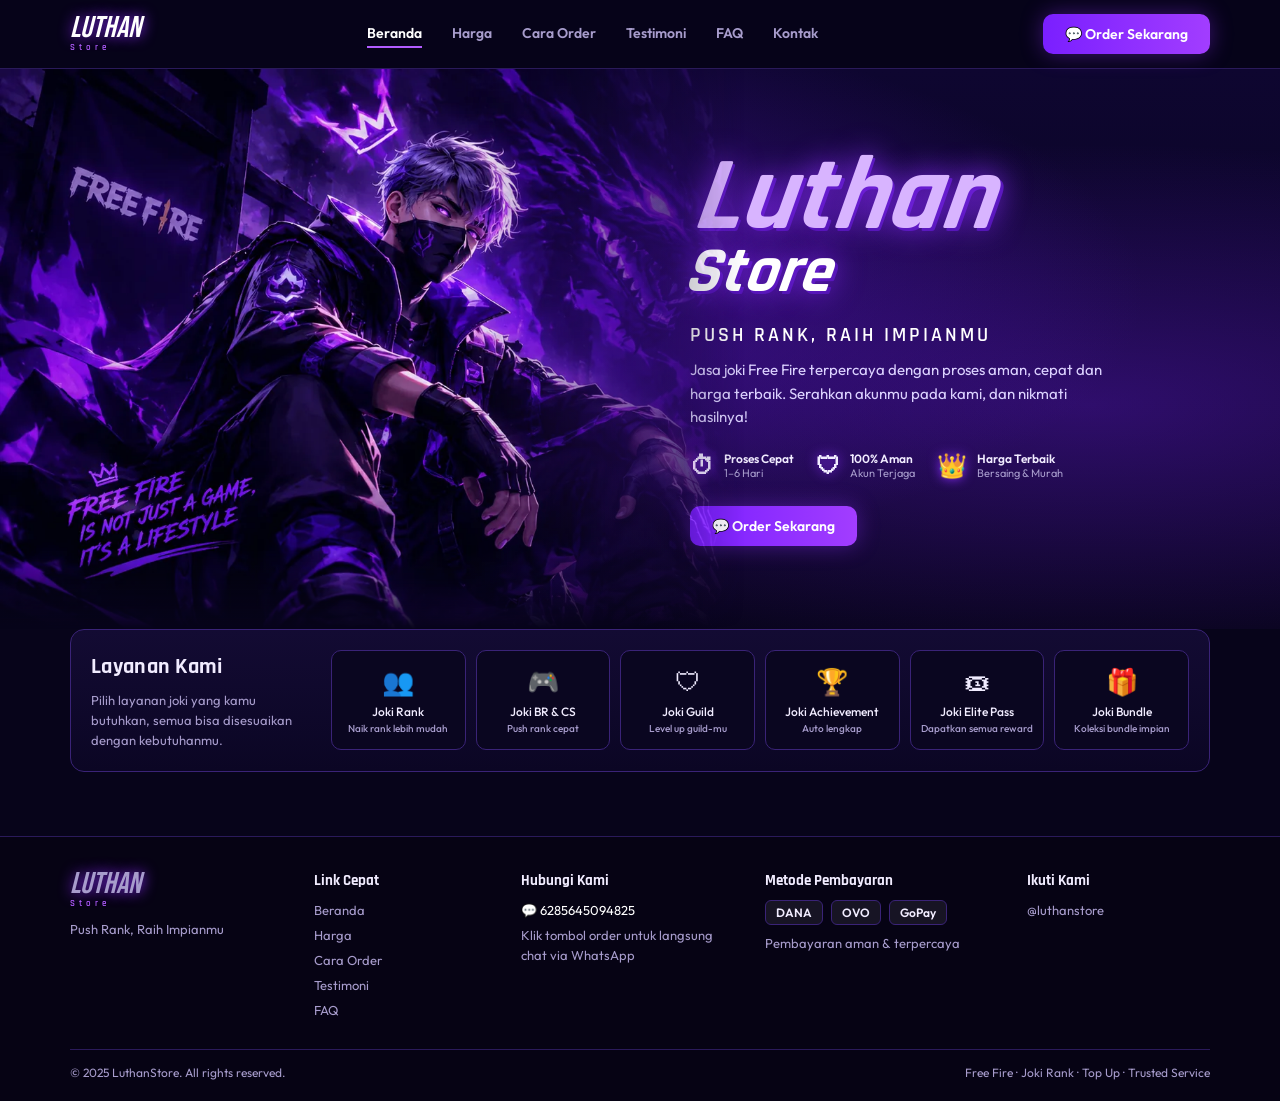
<file: index.html>
<!DOCTYPE html>
<html lang="id">
<head>
<meta charset="UTF-8">
<meta name="viewport" content="width=device-width, initial-scale=1">
<title>Luthan Store – Push Rank, Raih Impianmu</title>
<meta name="description" content="Jasa joki Free Fire terpercaya. Proses aman, cepat, harga terbaik.">
<link rel="preconnect" href="https://fonts.googleapis.com">
<link href="https://fonts.googleapis.com/css2?family=Rajdhani:wght@500;600;700&family=Outfit:wght@400;500;600&family=Bebas+Neue&display=swap" rel="stylesheet">
<link rel="stylesheet" href="style.css">
</head>
<body>
<header><div class="wrap"><nav>
 <a href="#beranda" class="logo">Luthan<small>Store</small></a>
 <div class="links" id="links">
  <a href="#beranda" class="on">Beranda</a><a href="#harga">Harga</a><a href="#order">Cara Order</a><a href="#testimoni">Testimoni</a><a href="#faq">FAQ</a><a href="#kontak">Kontak</a>
 </div>
 <a class="btn nav-cta wa" href="#">💬 Order Sekarang</a>
 <button class="burger" id="burger" aria-label="Buka menu">☰</button>
</nav></div></header>

<main>
<div class="page active" id="page-beranda">
<div class="hero">
    <img class="char" src="hero-karakter.webp" alt="Karakter LuthanStore">
 <div class="tag">Free Fire is not just a game, it's a lifestyle</div>
 <div class="wrap"><div class="hbox">
  <h1>Luthan<span>Store</span></h1>
  <h2>PUSH RANK, RAIH IMPIANMU</h2>
  <p>Jasa joki Free Fire terpercaya dengan proses aman, cepat dan harga terbaik. Serahkan akunmu pada kami, dan nikmati hasilnya!</p>
  <div class="feat">
   <div><i>⏱</i><span>Proses Cepat<small>1–6 Hari</small></span></div>
   <div><i>🛡</i><span>100% Aman<small>Akun Terjaga</small></span></div>
   <div><i>👑</i><span>Harga Terbaik<small>Bersaing &amp; Murah</small></span></div>
  </div>
  <a class="btn wa" href="#">💬 Order Sekarang</a>
 </div></div>
</div>

<section style="padding-top:0"><div class="wrap">
 <div class="panel svc">
  <div><h3>Layanan Kami</h3><p>Pilih layanan joki yang kamu butuhkan, semua bisa disesuaikan dengan kebutuhanmu.</p></div>
  <div class="sg">
   <div><i>👥</i>Joki Rank<small>Naik rank lebih mudah</small></div>
   <div><i>🎮</i>Joki BR &amp; CS<small>Push rank cepat</small></div>
   <div><i>🛡</i>Joki Guild<small>Level up guild-mu</small></div>
   <div><i>🏆</i>Joki Achievement<small>Auto lengkap</small></div>
   <div><i>🎟</i>Joki Elite Pass<small>Dapatkan semua reward</small></div>
   <div><i>🎁</i>Joki Bundle<small>Koleksi bundle impian</small></div>
  </div>
 </div>
</div></section>

</div>

<div class="page" id="page-harga">
<section><div class="wrap">
 <h2 class="ttl">Daftar Harga Joki Free Fire</h2>
 <p class="sub">Harga bisa berubah sewaktu-waktu. Untuk pemesanan dan info lebih lanjut, langsung hubungi admin.</p>
 <div class="price" id="priceGrid"></div>
</div></section>

</div>

<div class="page" id="page-order">
<section><div class="wrap">
 <h2 class="ttl">Cara Order</h2><p class="sub">Empat langkah mudah, semuanya lewat WhatsApp.</p>
 <ol class="steps">
  <li>Pilih paket di halaman Harga, lalu klik "Order via WhatsApp".</li>
  <li>Kirim data akun yang diminta admin lewat chat.</li>
  <li>Lakukan pembayaran lewat DANA, OVO, GoPay.</li>
  <li>Joki dikerjakan dan kamu menerima kabar progresnya sampai selesai.</li>
 </ol>
</div></section>
<section style="padding-top:0"><div class="wrap"><div class="row">
 <div class="panel card why" style="grid-column:1/-1;grid-template-columns:1.1fr 1fr">
  <div><h3>Kenapa Pilih LuthanStore?</h3><p>Kami bukan sekadar jasa joki biasa. Kami hadir untuk membantu kamu mencapai rank impian dengan cara yang aman, cepat, dan terpercaya.</p><a class="btn wa" href="#" style="padding:8px 20px">Tentang Kami</a></div>
  <div class="stats">
   <div><i>👥</i><span><b>100+</b><small>Akun Selesai</small></span></div>
   <div><i>🛡</i><span><b>98%</b><small>Pelanggan Puas</small></span></div>
   <div><i>🕒</i><span><b>24/7</b><small>Fast Respon</small></span></div>
  </div>
 </div>
</div></div></section>

</div>

<div class="page" id="page-testimoni">
<section><div class="wrap"><div class="row" style="grid-template-columns:1.3fr 1fr">
 <div class="panel card">
  <div class="sl"><h3 style="margin:0">Testimoni Pelanggan</h3><div><button id="prev" aria-label="Sebelumnya">‹</button><button id="next" aria-label="Berikutnya">›</button></div></div>
  <div class="tm" id="tm"></div>
  <div class="dots" id="dots"></div>
 </div>
 <div class="panel card sec">
  <i>🛡</i>
  <div><h3>Keamanan Akun Kamu</h3><p>Kami sangat mengutamakan keamanan akunmu. Setiap akun akan dijaga dengan sistem yang aman dan tidak akan kami salahgunakan.</p>
  <ul class="ck" style="font-size:13px;gap:6px"><li>Tidak menggunakan cheat</li><li>Tidak mengubah data akun</li><li>Private &amp; aman 100%</li><li>Bisa ganti password setelah selesai</li></ul></div>
 </div>
</div></div></section>

</div>

<div class="page" id="page-faq">
<section><div class="wrap">
 <h2 class="ttl">FAQ</h2><p class="sub">Pertanyaan yang paling sering ditanyakan.</p>
 <details><summary>Bagaimana cara order?</summary><p>Klik tombol "Order via WhatsApp", pilih paket, kirim data akun lewat chat, lalu lakukan pembayaran. Joki langsung kami proses.</p></details>
 <details><summary>Apakah akun saya aman?</summary><p>Aman. Kami tidak memakai cheat dan tidak mengubah data akun. Kamu juga bisa ganti password setelah pesanan selesai.</p></details>
 <details><summary>Berapa lama prosesnya?</summary><p>Tergantung paket, mulai dari 1–2 hari sampai 3–5 hari. Estimasi tertera di tiap kartu harga.</p></details>
 <details><summary>Metode pembayaran apa yang tersedia?</summary><p>DANA, OVO, GoPay.</p></details>
</div></section>
</div>

<div class="page" id="page-kontak">
<section><div class="wrap">
 <h2 class="ttl">Kontak</h2><p class="sub">Admin fast respon, siap membantu 24/7.</p>
 <div class="row" style="grid-template-columns:1fr 1fr">
  <div class="panel card"><h3>Hubungi Kami</h3><p>Klik tombol di bawah untuk chat langsung via WhatsApp.</p><a class="btn wa" href="#">💬 6285645094825</a></div>
  <div class="panel card"><h3>Metode Pembayaran</h3><div class="pay"><span>DANA</span><span>OVO</span><span>GoPay</span></div><p style="margin-top:14px">Instagram: <a href="https://instagram.com/luthanstore" target="_blank" rel="noopener" style="color:var(--p2)">@luthanstore</a></p></div>
 </div>
</div></section>
</div>
</main>

<footer><div class="wrap">
 <div class="fg">
  <div><a href="#beranda" class="logo">Luthan<small>Store</small></a><p style="margin-top:10px">Push Rank, Raih Impianmu</p></div>
  <div><h4>Link Cepat</h4><a href="#beranda">Beranda</a><a href="#harga">Harga</a><a href="#order">Cara Order</a><a href="#testimoni">Testimoni</a><a href="#faq">FAQ</a></div>
  <div><h4>Hubungi Kami</h4><a class="wa" href="#" style="color:#fff">💬 6285645094825</a><p>Klik tombol order untuk langsung chat via WhatsApp</p></div>
  <div><h4>Metode Pembayaran</h4><div class="pay"><span>DANA</span><span>OVO</span><span>GoPay</span></div><p style="margin-top:8px">Pembayaran aman &amp; terpercaya</p></div>
  <div><h4>Ikuti Kami</h4><a href="https://instagram.com/luthanstore" target="_blank" rel="noopener">@luthanstore</a></div>
 </div>
 <div class="cp"><span>© 2025 LuthanStore. All rights reserved.</span><span>Free Fire · Joki Rank · Top Up · Trusted Service</span></div>
</div></footer>

<script src="data.js"></script>
<script src="main.js"></script>
</body>
</html>
</file>
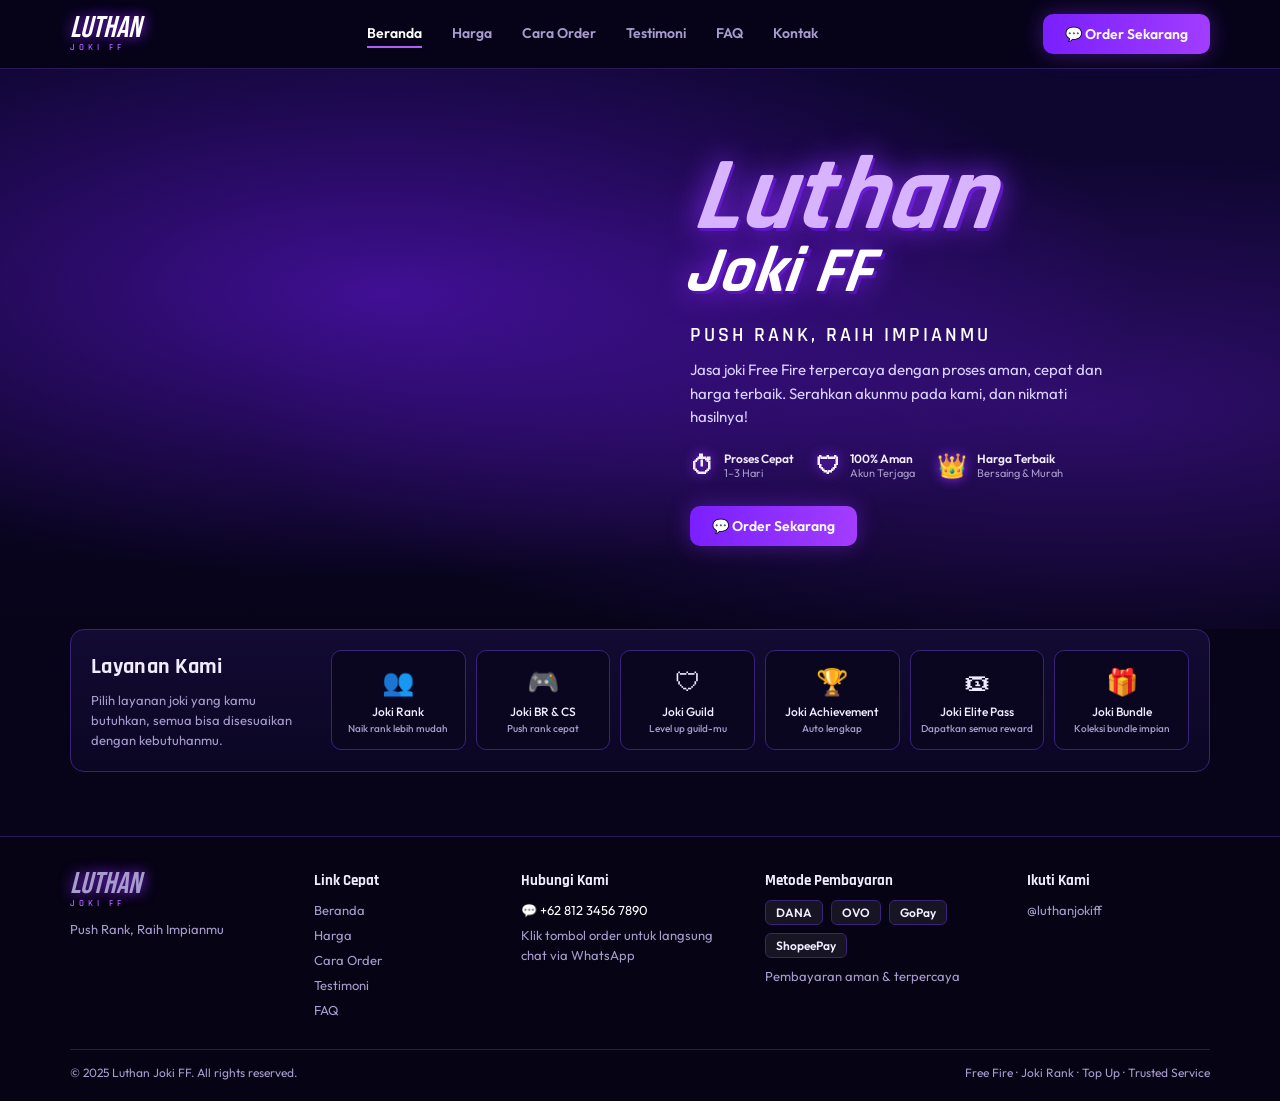
<file: index (1).html>
<!DOCTYPE html>
<html lang="id">
<head>
<meta charset="UTF-8">
<meta name="viewport" content="width=device-width, initial-scale=1">
<title>Luthan Joki FF – Push Rank, Raih Impianmu</title>
<meta name="description" content="Jasa joki Free Fire terpercaya. Proses aman, cepat, harga terbaik.">
<link rel="preconnect" href="https://fonts.googleapis.com">
<link href="https://fonts.googleapis.com/css2?family=Rajdhani:wght@500;600;700&family=Outfit:wght@400;500;600&family=Bebas+Neue&display=swap" rel="stylesheet">
<link rel="stylesheet" href="style.css">
</head>
<body>
<header><div class="wrap"><nav>
 <a href="#beranda" class="logo">Luthan<small>JOKI FF</small></a>
 <div class="links" id="links">
  <a href="#beranda" class="on">Beranda</a><a href="#harga">Harga</a><a href="#order">Cara Order</a><a href="#testimoni">Testimoni</a><a href="#faq">FAQ</a><a href="#kontak">Kontak</a>
 </div>
 <a class="btn nav-cta wa" href="#">💬 Order Sekarang</a>
 <button class="burger" id="burger" aria-label="Buka menu">☰</button>
</nav></div></header>

<main>
<div class="page active" id="page-beranda">
<div class="hero">
 <div class="tag">Free Fire is not just a game, it's a lifestyle</div>
 <div class="wrap"><div class="hbox">
  <h1>Luthan<span>Joki FF</span></h1>
  <h2>PUSH RANK, RAIH IMPIANMU</h2>
  <p>Jasa joki Free Fire terpercaya dengan proses aman, cepat dan harga terbaik. Serahkan akunmu pada kami, dan nikmati hasilnya!</p>
  <div class="feat">
   <div><i>⏱</i><span>Proses Cepat<small>1–3 Hari</small></span></div>
   <div><i>🛡</i><span>100% Aman<small>Akun Terjaga</small></span></div>
   <div><i>👑</i><span>Harga Terbaik<small>Bersaing &amp; Murah</small></span></div>
  </div>
  <a class="btn wa" href="#">💬 Order Sekarang</a>
 </div></div>
</div>

<section style="padding-top:0"><div class="wrap">
 <div class="panel svc">
  <div><h3>Layanan Kami</h3><p>Pilih layanan joki yang kamu butuhkan, semua bisa disesuaikan dengan kebutuhanmu.</p></div>
  <div class="sg">
   <div><i>👥</i>Joki Rank<small>Naik rank lebih mudah</small></div>
   <div><i>🎮</i>Joki BR &amp; CS<small>Push rank cepat</small></div>
   <div><i>🛡</i>Joki Guild<small>Level up guild-mu</small></div>
   <div><i>🏆</i>Joki Achievement<small>Auto lengkap</small></div>
   <div><i>🎟</i>Joki Elite Pass<small>Dapatkan semua reward</small></div>
   <div><i>🎁</i>Joki Bundle<small>Koleksi bundle impian</small></div>
  </div>
 </div>
</div></section>

</div>

<div class="page" id="page-harga">
<section><div class="wrap">
 <h2 class="ttl">Daftar Harga Joki Free Fire</h2>
 <p class="sub">Harga bisa berubah sewaktu-waktu. Untuk pemesanan dan info lebih lanjut, langsung hubungi admin.</p>
 <div class="price" id="priceGrid"></div>
</div></section>

</div>

<div class="page" id="page-order">
<section><div class="wrap">
 <h2 class="ttl">Cara Order</h2><p class="sub">Empat langkah mudah, semuanya lewat WhatsApp.</p>
 <ol class="steps">
  <li>Pilih paket di halaman Harga, lalu klik "Order via WhatsApp".</li>
  <li>Kirim data akun yang diminta admin lewat chat.</li>
  <li>Lakukan pembayaran lewat DANA, OVO, GoPay, atau ShopeePay.</li>
  <li>Joki dikerjakan dan kamu menerima kabar progresnya sampai selesai.</li>
 </ol>
</div></section>
<section style="padding-top:0"><div class="wrap"><div class="row">
 <div class="panel card why" style="grid-column:1/-1;grid-template-columns:1.1fr 1fr">
  <div><h3>Kenapa Pilih Luthan Joki FF?</h3><p>Kami bukan sekadar jasa joki biasa. Kami hadir untuk membantu kamu mencapai rank impian dengan cara yang aman, cepat, dan terpercaya.</p><a class="btn wa" href="#" style="padding:8px 20px">Tentang Kami</a></div>
  <div class="stats">
   <div><i>👥</i><span><b>100+</b><small>Akun Selesai</small></span></div>
   <div><i>🛡</i><span><b>98%</b><small>Pelanggan Puas</small></span></div>
   <div><i>🕒</i><span><b>24/7</b><small>Fast Respon</small></span></div>
  </div>
 </div>
</div></div></section>

</div>

<div class="page" id="page-testimoni">
<section><div class="wrap"><div class="row" style="grid-template-columns:1.3fr 1fr">
 <div class="panel card">
  <div class="sl"><h3 style="margin:0">Testimoni Pelanggan</h3><div><button id="prev" aria-label="Sebelumnya">‹</button><button id="next" aria-label="Berikutnya">›</button></div></div>
  <div class="tm" id="tm"></div>
  <div class="dots" id="dots"></div>
 </div>
 <div class="panel card sec">
  <i>🛡</i>
  <div><h3>Keamanan Akun Kamu</h3><p>Kami sangat mengutamakan keamanan akunmu. Setiap akun akan dijaga dengan sistem yang aman dan tidak akan kami salahgunakan.</p>
  <ul class="ck" style="font-size:13px;gap:6px"><li>Tidak menggunakan cheat</li><li>Tidak mengubah data akun</li><li>Private &amp; aman 100%</li><li>Bisa ganti password setelah selesai</li></ul></div>
 </div>
</div></div></section>

</div>

<div class="page" id="page-faq">
<section><div class="wrap">
 <h2 class="ttl">FAQ</h2><p class="sub">Pertanyaan yang paling sering ditanyakan.</p>
 <details><summary>Bagaimana cara order?</summary><p>Klik tombol "Order via WhatsApp", pilih paket, kirim data akun lewat chat, lalu lakukan pembayaran. Joki langsung kami proses.</p></details>
 <details><summary>Apakah akun saya aman?</summary><p>Aman. Kami tidak memakai cheat dan tidak mengubah data akun. Kamu juga bisa ganti password setelah pesanan selesai.</p></details>
 <details><summary>Berapa lama prosesnya?</summary><p>Tergantung paket, mulai dari 1–2 hari sampai 2–4 hari. Estimasi tertera di tiap kartu harga.</p></details>
 <details><summary>Metode pembayaran apa yang tersedia?</summary><p>DANA, OVO, GoPay, dan ShopeePay.</p></details>
</div></section>
</div>

<div class="page" id="page-kontak">
<section><div class="wrap">
 <h2 class="ttl">Kontak</h2><p class="sub">Admin fast respon, siap membantu 24/7.</p>
 <div class="row" style="grid-template-columns:1fr 1fr">
  <div class="panel card"><h3>Hubungi Kami</h3><p>Klik tombol di bawah untuk chat langsung via WhatsApp.</p><a class="btn wa" href="#">💬 +62 812 3456 7890</a></div>
  <div class="panel card"><h3>Metode Pembayaran</h3><div class="pay"><span>DANA</span><span>OVO</span><span>GoPay</span><span>ShopeePay</span></div><p style="margin-top:14px">Instagram: <a href="https://instagram.com/luthanjokiff" target="_blank" rel="noopener" style="color:var(--p2)">@luthanjokiff</a></p></div>
 </div>
</div></section>
</div>
</main>

<footer><div class="wrap">
 <div class="fg">
  <div><a href="#beranda" class="logo">Luthan<small>JOKI FF</small></a><p style="margin-top:10px">Push Rank, Raih Impianmu</p></div>
  <div><h4>Link Cepat</h4><a href="#beranda">Beranda</a><a href="#harga">Harga</a><a href="#order">Cara Order</a><a href="#testimoni">Testimoni</a><a href="#faq">FAQ</a></div>
  <div><h4>Hubungi Kami</h4><a class="wa" href="#" style="color:#fff">💬 +62 812 3456 7890</a><p>Klik tombol order untuk langsung chat via WhatsApp</p></div>
  <div><h4>Metode Pembayaran</h4><div class="pay"><span>DANA</span><span>OVO</span><span>GoPay</span><span>ShopeePay</span></div><p style="margin-top:8px">Pembayaran aman &amp; terpercaya</p></div>
  <div><h4>Ikuti Kami</h4><a href="https://instagram.com/luthanjokiff" target="_blank" rel="noopener">@luthanjokiff</a></div>
 </div>
 <div class="cp"><span>© 2025 Luthan Joki FF. All rights reserved.</span><span>Free Fire · Joki Rank · Top Up · Trusted Service</span></div>
</div></footer>

<script src="data.js"></script>
<script src="main.js"></script>
</body>
</html>
</file>
<file: style.css>
:root{--bg:#07041a;--bg2:#0e0828;--card:#120a30;--line:#3a2377;--p:#8b2cff;--p2:#b25cff;--tx:#f1ecff;--mu:#a79ccc;--ok:#7c5cff}
*{box-sizing:border-box;margin:0;padding:0}
html{scroll-behavior:smooth;scroll-padding-top:80px}
body{background:var(--bg);color:var(--tx);font:400 15px/1.55 Outfit,system-ui,sans-serif;overflow-x:hidden}
a{color:inherit;text-decoration:none}
:focus-visible{outline:2px solid var(--p2);outline-offset:3px}
.wrap{max-width:1180px;margin:0 auto;padding:0 20px}
h1,h2,h3{font-family:Rajdhani,sans-serif;letter-spacing:.3px}
.logo{font-family:'Bebas Neue',sans-serif;font-size:30px;line-height:.9;font-style:italic;color:#fff;text-shadow:0 0 14px var(--p)}
.logo small{display:block;font:600 9px Rajdhani;letter-spacing:4px;color:var(--p2);text-shadow:none}
.btn{display:inline-flex;align-items:center;gap:8px;background:linear-gradient(90deg,#7a1fff,#a23dff);color:#fff;font:600 14px Outfit;padding:11px 22px;border-radius:10px;border:0;cursor:pointer;box-shadow:0 0 22px #8b2cff66;transition:transform .2s,box-shadow .2s}
.btn:hover{transform:translateY(-2px);box-shadow:0 0 34px #8b2cffaa}
.btn.o{background:transparent;border:1px solid var(--p);box-shadow:none;width:100%;justify-content:center;padding:9px}
.btn.o:hover{background:#8b2cff33}
/* nav */
header{position:sticky;top:0;z-index:50;background:#07041acc;backdrop-filter:blur(12px);border-bottom:1px solid #2a1a5a}
nav{display:flex;align-items:center;justify-content:space-between;height:68px}
.links{display:flex;gap:30px;font:600 14px Outfit}
.links a{color:var(--mu);padding:4px 0;border-bottom:2px solid transparent}
.links a:hover,.links a.on{color:#fff;border-color:var(--p2)}
.burger{display:none;background:none;border:0;color:#fff;font-size:26px;cursor:pointer}
/* hero */
.hero{position:relative;overflow:hidden;min-height:560px;display:flex;align-items:center;background:
 radial-gradient(circle at 28% 30%,#d9b8ff 0 7%,#8b2cff 7.5% 17%,transparent 17.5%),
 radial-gradient(ellipse at 30% 40%,#5a14c9aa,transparent 60%),
 radial-gradient(ellipse at 85% 60%,#7a1fff55,transparent 55%),linear-gradient(180deg,#0e0630,var(--bg))}
.hero::before{content:"";position:absolute;inset:auto 0 0 0;height:55%;background:linear-gradient(180deg,transparent,var(--bg)),repeating-linear-gradient(90deg,#1a0d45 0 28px,#0d0626 28px 46px);opacity:.55;clip-path:polygon(0 60%,8% 30%,14% 55%,22% 20%,30% 50%,40% 35%,52% 60%,100% 45%,100% 100%,0 100%)}
.tag{position:absolute;left:5%;bottom:22%;transform:rotate(-12deg);font:italic 600 24px Rajdhani;color:#c9a5ff99;max-width:260px;line-height:1.15}
.hero .wrap{position:relative;display:flex;justify-content:flex-end;width:100%}
.hbox{width:min(520px,100%);padding:50px 0}
.hbox h1{font:italic 700 clamp(60px,9vw,104px)/.88 Rajdhani;color:#d8b4ff;text-shadow:0 0 30px var(--p),3px 3px 0 #4a12a8;transform:skew(-6deg)}
.hbox h1 span{display:block;font-size:.62em;color:#fff}
.hbox h2{font:600 20px Rajdhani;letter-spacing:3px;margin:22px 0 10px;color:#fff}
.hbox p{color:#dcd2ff;max-width:420px;margin-bottom:22px}
.feat{display:flex;gap:22px;margin-bottom:26px;flex-wrap:wrap}
.feat div{display:flex;gap:10px;align-items:center;font:600 12px Outfit}
.feat i{font-style:normal;font-size:24px;filter:drop-shadow(0 0 6px var(--p))}
.feat small{display:block;color:var(--mu);font-weight:400;font-size:11px}
/* sections */
section{padding:44px 0}
.panel{background:linear-gradient(180deg,#130b33,#0b0624);border:1px solid var(--line);border-radius:14px}
.svc{display:grid;grid-template-columns:220px 1fr;gap:20px;align-items:center;padding:20px}
.svc h3{font-size:22px}.svc p{color:var(--mu);font-size:13px;margin-top:6px}
.sg{display:grid;grid-template-columns:repeat(6,1fr);gap:10px}
.sg div{border:1px solid var(--line);border-radius:10px;padding:14px 6px;text-align:center;font:500 12px Outfit;background:#0a0620;transition:border-color .2s}
.sg div:hover{border-color:var(--p2)}
.sg i{display:block;font-style:normal;font-size:26px;margin-bottom:6px}
.sg small{display:block;color:var(--mu);font-size:10px;margin-top:3px}
.ttl{font:700 30px Rajdhani;margin-bottom:6px}
.sub{color:var(--mu);font-size:13px;margin-bottom:22px}
.price{display:grid;grid-template-columns:repeat(4,1fr) 1.1fr;gap:16px;align-items:stretch}
.pc{padding:18px 14px;text-align:center;border:1px solid var(--line);border-radius:12px;background:var(--card)}
.pc h3{font-size:18px;margin-bottom:14px}
.rk{display:flex;justify-content:center;align-items:center;gap:10px;margin-bottom:14px}
.rk b{width:46px;height:50px;display:grid;place-items:center;font:700 13px Rajdhani;clip-path:polygon(50% 0,100% 25%,100% 75%,50% 100%,0 75%,0 25%)}
.rk em{color:var(--mu);font-style:normal}
.amt{font:700 26px Rajdhani;color:var(--p2);text-shadow:0 0 14px #8b2cff88}
.pc small{display:block;color:var(--mu);margin:2px 0 14px;font-size:12px}
.pick{padding:8px 4px}
.pick h3{font:italic 700 28px/1.05 Rajdhani;color:#fff;margin-bottom:16px;border-bottom:2px solid var(--p);padding-bottom:10px;transform:skew(-6deg)}
ul.ck{list-style:none;display:grid;gap:10px;font-size:14px}
ul.ck li::before{content:"✔";display:inline-grid;place-items:center;width:20px;height:20px;border-radius:50%;background:var(--ok);font-size:11px;margin-right:10px}
.row{display:grid;grid-template-columns:1fr 1.2fr 1fr;gap:16px}
.card{padding:22px}
.card h3{font-size:21px;margin-bottom:10px}
.card>p{color:#cfc5f5;font-size:13px;margin-bottom:14px}
.stats{display:grid;gap:16px;margin-top:6px}
.stats div{display:flex;gap:12px;align-items:center}
.stats b{font:700 22px Rajdhani;display:block;line-height:1}
.stats small{color:var(--mu);font-size:11px}
.stats i{font-style:normal;font-size:28px}
.why{display:grid;grid-template-columns:1.2fr 1fr;gap:12px}
.sl{display:flex;justify-content:space-between;align-items:center;margin-bottom:12px}
.sl button{background:none;border:1px solid var(--line);color:#fff;width:30px;height:30px;border-radius:50%;cursor:pointer;margin-left:6px}
.sl button:hover{border-color:var(--p2)}
.tm{display:grid;grid-template-columns:1fr 1fr;gap:12px}
.t{border:1px solid var(--line);border-radius:10px;padding:14px;background:#0a0620;font-size:12.5px}
.t .u{display:flex;gap:10px;align-items:center;margin-bottom:8px}
.av{width:34px;height:34px;border-radius:50%;background:linear-gradient(135deg,#8b2cff,#e0b3ff);display:grid;place-items:center;font:700 14px Rajdhani}
.t strong{display:block;font-size:13px}.st{color:#ffc933;font-size:11px;letter-spacing:2px}
.bd{display:inline-block;margin-top:8px;background:#6a1fe0;border-radius:4px;padding:1px 8px;font-size:10px}
.dots{text-align:center;margin-top:12px}.dots span{display:inline-block;width:6px;height:6px;border-radius:50%;background:#4b3a8c;margin:0 3px}.dots .on{background:var(--p2)}
.sec{display:flex;gap:16px}.sec i{font-style:normal;font-size:44px}
/* faq */
details{border:1px solid var(--line);border-radius:10px;padding:14px 18px;background:var(--card);margin-bottom:10px}
summary{cursor:pointer;font:600 16px Rajdhani;list-style:none;display:flex;justify-content:space-between}
summary::after{content:"+";color:var(--p2);font-size:20px}details[open] summary::after{content:"–"}
details p{color:var(--mu);margin-top:10px;font-size:14px}
/* footer */
footer{border-top:1px solid #2a1a5a;background:#05031299;padding:34px 0 18px;margin-top:20px}
.fg{display:grid;grid-template-columns:1.2fr 1fr 1.2fr 1.3fr 1fr;gap:24px;font-size:13px}
.fg h4{font:700 15px Rajdhani;margin-bottom:10px}
.fg a,.fg p{display:block;color:var(--mu);margin-bottom:5px}.fg a:hover{color:#fff}
.pay{display:flex;gap:8px;flex-wrap:wrap}.pay span{background:#fff1;border:1px solid var(--line);border-radius:6px;padding:4px 10px;font:600 12px Outfit}
.cp{display:flex;justify-content:space-between;flex-wrap:wrap;gap:8px;margin-top:24px;padding-top:14px;border-top:1px solid #2a1a5a;color:var(--mu);font-size:12px}
@media(max-width:980px){
 .links{display:none;position:absolute;top:68px;left:0;right:0;flex-direction:column;background:#0a0622;padding:16px 20px;gap:14px;border-bottom:1px solid var(--line)}
 .links.open{display:flex}.burger{display:block}.nav-cta{display:none}
 .hero{min-height:0;padding-top:200px}.hero .wrap{justify-content:flex-start}.tag{display:none}
 .svc{grid-template-columns:1fr}.sg{grid-template-columns:repeat(3,1fr)}
 .price{grid-template-columns:1fr 1fr}.pick{grid-column:1/-1}
 .row,.why,.tm{grid-template-columns:1fr}
 .fg{grid-template-columns:1fr 1fr}
}
@media(max-width:520px){.price{grid-template-columns:1fr}.fg{grid-template-columns:1fr}}
@media(prefers-reduced-motion:reduce){*{transition:none!important;scroll-behavior:auto!important}}

/* halaman */
.page{display:none;min-height:60vh}.page.active{display:block}
.steps{list-style:none;display:grid;gap:12px;counter-reset:s}
.steps li{counter-increment:s;display:flex;gap:14px;align-items:center;padding:14px 16px;border:1px solid var(--line);border-radius:10px;background:var(--card)}
.steps li::before{content:counter(s);flex:none;width:30px;height:30px;border-radius:50%;background:var(--ok);display:grid;place-items:center;font:700 15px Rajdhani}
/* karakter hero */
.hero{background:radial-gradient(ellipse at 30% 40%,#5a14c9aa,transparent 60%),radial-gradient(ellipse at 85% 60%,#7a1fff55,transparent 55%),linear-gradient(180deg,#0e0630,var(--bg))}
.hero::before{display:none}
.char{position:absolute;left:0;bottom:0;height:100%;width:auto;z-index:1;pointer-events:none;
 -webkit-mask-image:linear-gradient(90deg,#000 62%,transparent),linear-gradient(0deg,transparent,#000 14%);
 -webkit-mask-composite:source-in;
 mask-image:linear-gradient(90deg,#000 62%,transparent),linear-gradient(0deg,transparent,#000 14%);
 mask-composite:intersect}
.tag{display:none}
@media(max-width:980px){
 .hero{padding-top:240px}
 .char{left:0;top:0;bottom:auto;width:100%;height:240px;object-fit:cover;object-position:35% 25%;
  -webkit-mask-image:linear-gradient(0deg,transparent,#000 35%);mask-image:linear-gradient(0deg,transparent,#000 35%)}
}
</file>
